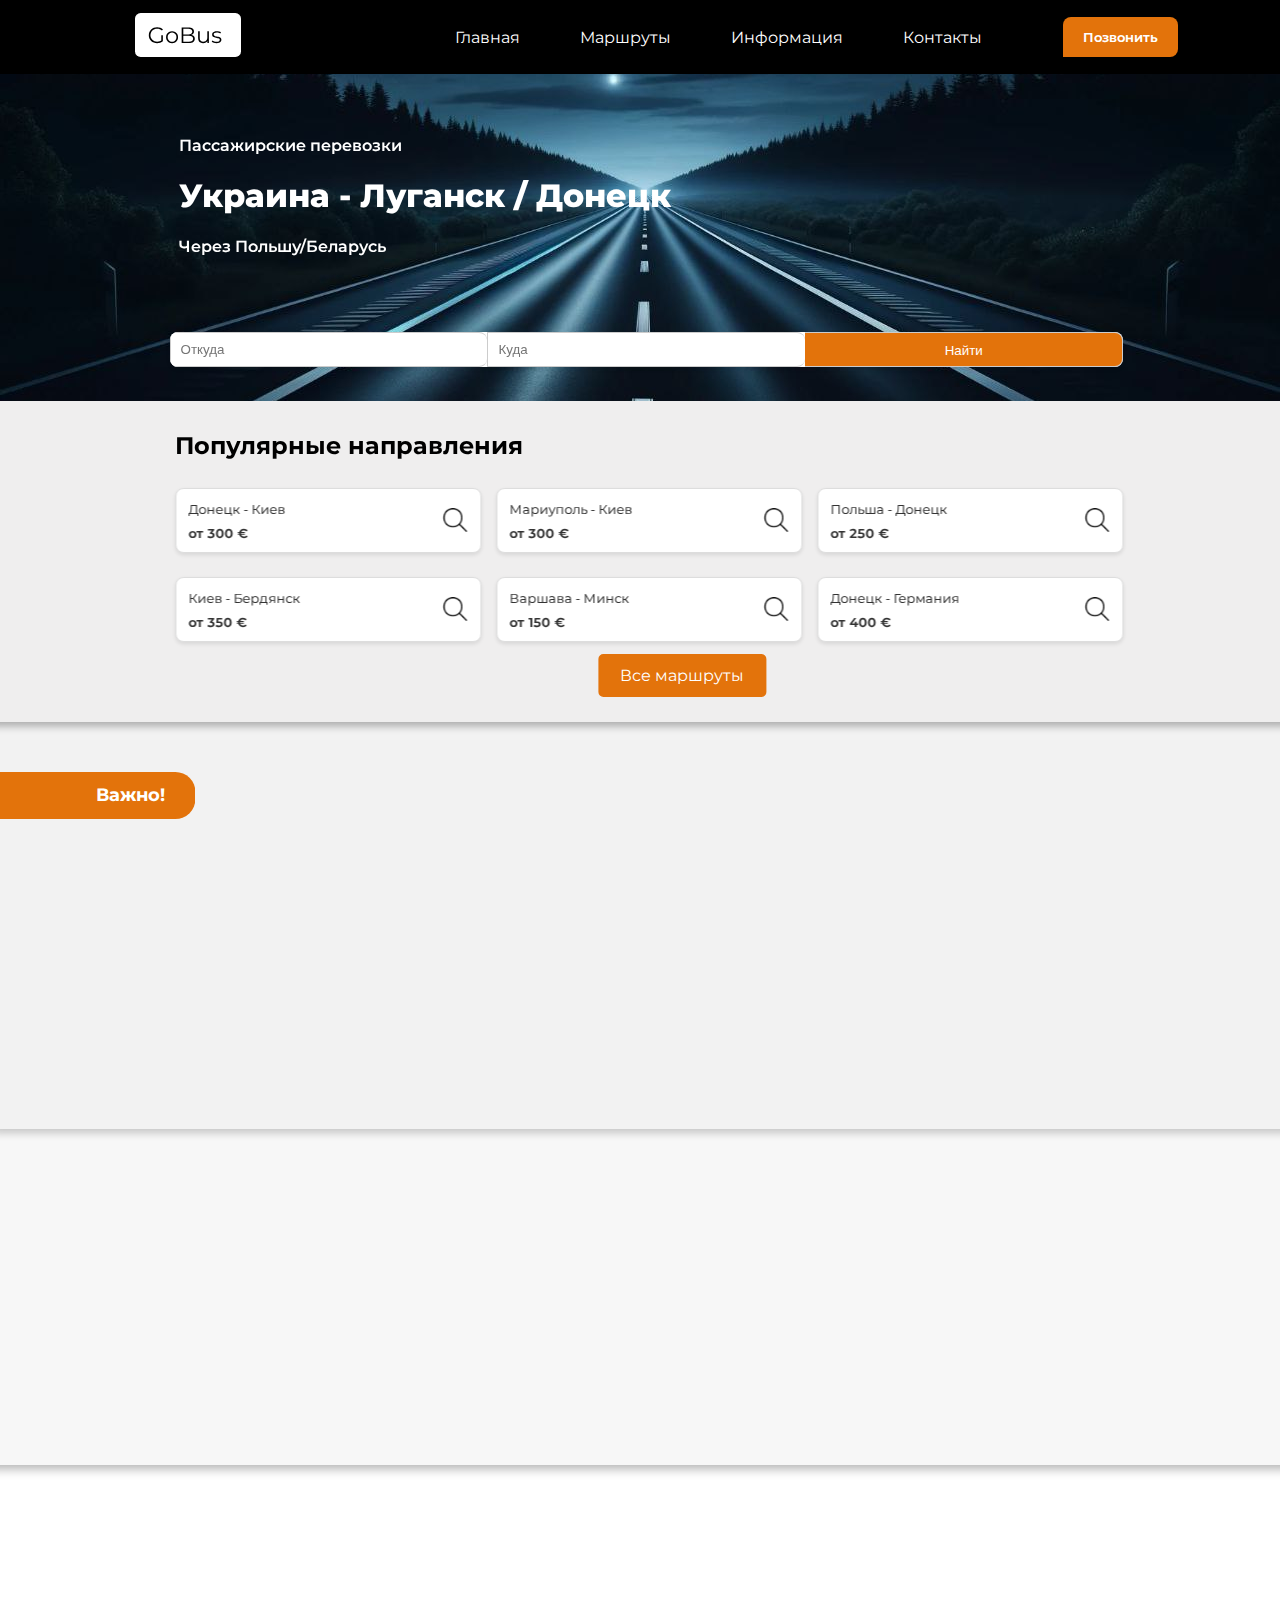
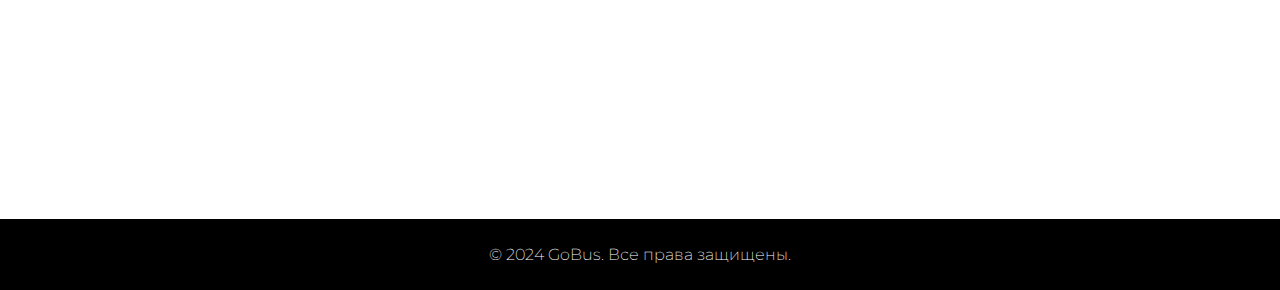
<file: index.html>
<!DOCTYPE html>
<html lang="ru">
  <head>
    <meta charset="UTF-8" />
    <title>GoBus</title>
    <link rel="icon" type="image/x-icon" href="img/icon-top.ico" />

    <meta
      name="viewport"
      content="width=device-width, initial-scale=1, minimum-scale=1, maximum-scale=1"
    />
    <style>
      @import url("https://fonts.googleapis.com/css2?family=Montserrat:wght@700&display=swap");
    </style>
    <style>
      @import url("https://fonts.googleapis.com/css2?family=Montserrat:ital,wght@0,600;1,600&display=swap");
    </style>
    <link
      rel="stylesheet"
      href="https://cdn.jsdelivr.net/npm/swiper@11/swiper-bundle.min.css"
    />
    <link rel="stylesheet" href="/GoBus/AOS/aos.css" />
    <link rel="stylesheet" href="/AOS/aos.css" />
    <link rel="stylesheet" type="text/css" href="styles/style.css" />
    <link rel="preconnect" href="https://fonts.googleapis.com" />
    <link rel="preconnect" href="https://fonts.gstatic.com" crossorigin />
    <style>
      @import url("https://fonts.googleapis.com/css2?family=Montserrat:wght@100..900&display=swap");
    </style>
  </head>

  <body>
    <!-- Шапка сайта -->
    <header>
      <nav>
        <!-- Логотип как ссылка на главную страницу -->
        <a href="index.html" class="logo">
          <!-- ОДНУ ИЗ НИХ УДАЛИТЬ!!! -->
          <!--   <img src="/Gobus/image/logo.svg" class="logoimg alt="GoBus" /> -->
          <img src="image/logo.svg" class="logoimg" alt="GoBus" />
        </a>
        <div class="menu-icon" onclick="toggleMenu()">
          <span class="bar"></span>
          <span class="bar"></span>
          <span class="bar"></span>
        </div>
        <div class="overlay" onclick="toggleMenu()"></div>
        <ul class="menu">
          <li>
            <a href="#home" class="link" onclick="closeMenu()">Главная</a>
          </li>
          <li>
            <a href="#routes" class="link" onclick="closeMenu()">Маршруты</a>
          </li>
          <li>
            <a href="#info" class="link" onclick="closeMenu()">Информация</a>
          </li>
          <li>
            <a href="#contacts" class="link" onclick="closeMenu()">Контакты</a>
          </li>
        </ul>

        <button class="navi" onclick="makeCall()">Позвонить</button>
        <script>
          function makeCall() {
            window.location.href = "tel:+380952404095";
          }
        </script>
      </nav>
    </header>

    <!-- Основной контент -->
    <main>
      <!-- Раздел поиска путешествий -->
      <section class="section-background" id="home">
        <p class="section-background-text-1" data-aos="fade-right">
          Пассажирские перевозки
        </p>
        <h1 class="section-background-text-2" data-aos="fade-right">
          Украина - Луганск / Донецк
        </h1>
        <p class="section-background-text-3" data-aos="fade-right">
          Через Польшу/Беларусь
        </p>
        <div class="search-bar-container" data-aos="zoom-in">
          <input
            class="search-bar-containerA"
            type="text"
            id="inputA"
            placeholder="Откуда"
          />

          <input
            class="search-bar-containerB"
            type="text"
            id="inputB"
            placeholder="Куда"
          />

          <button
            id="result"
            class="fucking-button"
            type="submit"
            onclick="updateSearchResults()"
          >
            Найти
          </button>
        </div>
        <div class="suggestionsA" id="suggestionsA"></div>
        <div class="suggestionsB" id="suggestionsB"></div>
      </section>

      <section class="searchResultsBlock" id="searchResultsBlock">
        <div id="searchResults"></div>
      </section>

      <!-- Популярные направления -->
      <section class="concha routes-block" id="routes">
        <h2 class="concha-text" data-aos="fade-right">
          Популярные направления
        </h2>
        <!-- Список направлений -->
        <div class="button-group">
          <div
            onclick="window.location.href='#result'"
            class="button-item butitem2"
            data-aos="flip-down"
            data-aos-duration="1000"
          >
            <button
              type="button"
              class="search-button"
              onclick="displayPredefinedRoute('Донецк', 'Киев')"
            >
              <!-- src="/GoBus/icon_сontact/search_icon.png"
            src="/icon_сontact/search_icon.png" -->
              <span class="route">Донецк - Киев</span>
              <span class="price"
                >от 300 €<img
                  class="search_icon"
                  src="./icon_сontact/search_icon.png"
                  alt="search_icon"
              /></span>
            </button>
          </div>
          <div
            onclick="window.location.href='#result'"
            class="button-item"
            data-aos="flip-down"
            data-aos-duration="1000"
          >
            <button
              type="button"
              class="search-button"
              onclick="displayPredefinedRoute('Мариуполь', 'Киев')"
            >
              <span class="route">Мариуполь - Киев</span>
              <span class="price"
                >от 300 €<img
                  class="search_icon"
                  src="./icon_сontact/search_icon.png"
                  alt="search_icon"
              /></span>
            </button>
          </div>
          <div
            onclick="window.location.href='#result'"
            class="button-item butitem3"
            data-aos="flip-down"
            data-aos-duration="1000"
          >
            <button
              type="button"
              class="search-button"
              onclick="displayPredefinedRoute('Польша', 'Донецк')"
            >
              <span class="route">Польша - Донецк</span>
              <span class="price"
                >от 250 €
                <img
                  class="search_icon"
                  src="./icon_сontact/search_icon.png"
                  alt="search_icon"
              /></span>

              <div></div>
            </button>
          </div>
        </div>
        <div class="button-group">
          <div
            onclick="window.location.href='#result'"
            class="button-item butitem2"
            data-aos="flip-up"
            data-aos-duration="1000"
          >
            <button
              type="button"
              class="search-button"
              onclick="displayPredefinedRoute('Киев', 'Бердянск')"
            >
              <span class="route">Киев - Бердянск</span>
              <span class="price"
                >от 350 €<img
                  class="search_icon"
                  src="./icon_сontact/search_icon.png"
                  alt="search_icon"
              /></span>
            </button>
          </div>
          <div
            onclick="window.location.href='#result'"
            class="button-item"
            data-aos="flip-up"
            data-aos-duration="1000"
          >
            <button
              type="button"
              class="search-button"
              onclick="displayPredefinedRoute('Варшава', 'Минск')"
            >
              <span class="route">Варшава - Минск</span>
              <span class="price"
                >от 150 €<img
                  class="search_icon"
                  src="./icon_сontact/search_icon.png"
                  alt="search_icon"
              /></span>
            </button>
          </div>
          <div
            onclick="window.location.href='#result'"
            class="button-item butitem3"
            data-aos="flip-up"
            data-aos-duration="1000"
          >
            <button
              type="button"
              class="search-button"
              onclick="displayPredefinedRoute('Донецк', 'Германия')"
            >
              <span class="route">Донецк - Германия</span>
              <span class="price"
                >от 400 €<img
                  class="search_icon"
                  src="./icon_сontact/search_icon.png"
                  alt="search_icon"
              /></span>
            </button>
          </div>
        </div>

        <div id="animatedBlock" class="hidden"></div>
        <button id="toggleButton">Все маршруты</button>
      </section>

      <!-- Важное уведомление -->
      <section id="info" class="important-block">
        <h2 class="important-label" data-aos="fade-right">Важно!</h2>
        <h2 class="important-label-2" data-aos="fade-right">
          Уважаемые пассажиры
        </h2>
        <p class="important-label-3" data-aos="fade-right">
          Информируем вас, что перевозки из Украины и Европы в Россию продолжают
          осуществляться по прежним тарифам. Однако для граждан Украины без
          паспорта РФ введена дополнительная плата в размере приблизительно 100
          евро за перелёт Минск-Шереметьево. Для минимизации ваших расходов на
          перелёт мы предлагаем следующую схему транспортировки багажа: основной
          багаж будет отправлен автомобильным транспортом из Минска, а в самолёт
          вы сможете взять необходимые и ценные вещи весом до 10 кг. По прибытии
          в аэропорт Шереметьево за вами прибудет автомобиль, который доставит
          вас вместе с вашим багажем до места назначения.
        </p>
      </section>

      <section class="autoBlock">
        <!-- Информация о транспорте -->
        <div class="container">
          <!-- Колонка для текста -->
          <div class="text-column">
            <h2 class="text-column2" data-aos="fade-right">Наш Транспорт</h2>
            <p class="text-column3" data-aos="fade-right">
              Компания предлагает услуги пассажирских перевозок на
              микроавтобусах марок Mercedes Sprinter, Renault Trafic и Opel
              Vivaro, которые оснащены необходимым оборудованием для комфортного
              перевоза, включая полноценные сидения, внутрисалонный багажник,
              системы контроля и кондиционирования климата: отопление,
              дефлекторы, форточки, и розетки для подзарядки мобильных
              устройств.
            </p>
          </div>

          <!-- Колонка со слайдером -->
          <div class="swiper mySwiper" data-aos="fade-left">
            <div class="swiper-wrapper">
              <div class="swiper-slide"><img src="img/2Q.png" /></div>
              <div class="swiper-slide"><img src="img/GoBus.png" /></div>
            </div>
            <div class="swiper-button-next"></div>
            <div class="swiper-button-prev"></div>
            <div class="swiper-pagination"></div>
          </div>
        </div>
      </section>

      <!-- Контактная информация -->
      <div class="contact-section" id="contacts" data-aos="zoom-in">
        <h2>Записаться на рейс:</h2>
        <div class="telefons">
          <a href="tel:+380952404095" class="tel-contact">+38 095 240 40 95</a>
          <a href="tel:+380952404095" class="tel-contact">+48 452 622 852</a>
          <a href="tel:+380952404095" class="tel-contact">+7 949 332 6499</a>
        </div>
        <div class="social-links">
          <a href="https://t.me/aidaperevoz" target="_blank" class="icon-tr">
            <!-- <img src="/icon_сontact/teleDark.jpg" alt="Telegrtam" /> -->
            <img src="icon_сontact/teleDark.jpg" alt="Telegrtam" />
          </a>

          <a
            href="viber://chat?number=%2B380952404095"
            target="_blank"
            class="icon-tr"
          >
            <!-- <img src="/icon_сontact/viberDark.png" alt="Viber" /> -->
            <img src="icon_сontact/viberDark.png" alt="Viber" />
          </a>
          <a href="https://wa.me/+380952404095" target="_blank" class="icon-tr">
            <!-- <img src="/icon_сontact/whatsDArk.webp" alt="WhatsApp" /> -->
            <img src="icon_сontact/whatsDArk.webp" alt="WhatsApp" />
          </a>
        </div>
      </div>
      <script src="https://cdn.jsdelivr.net/npm/swiper@11/swiper-bundle.min.js"></script>
      <script src="/GoBus/AOS/aos.js"></script>
      <script src="/AOS/aos.js"></script>
      <script>
        AOS.init();
      </script>
      <script src="./script/gg.js"></script>
      <script src="./script/input.js"></script>
      <script>
        function toggleMenu() {
          const menu = document.querySelector(".menu");
          const overlay = document.querySelector(".overlay");
          const menuIcon = document.querySelector(".menu-icon");
          menu.classList.toggle("active");
          overlay.classList.toggle("active");
          menuIcon.classList.toggle("active");
        }

        function closeMenu() {
          const menu = document.querySelector(".menu");
          const overlay = document.querySelector(".overlay");
          const menuIcon = document.querySelector(".menu-icon");
          menu.classList.remove("active");
          overlay.classList.remove("active");
          menuIcon.classList.remove("active");
        }
      </script>
    </main>

    <!-- Подвал сайта -->
    <footer>
      <p class="footer">&copy; 2024 GoBus. Все права защищены.</p>
    </footer>
  </body>
</html>
</file>
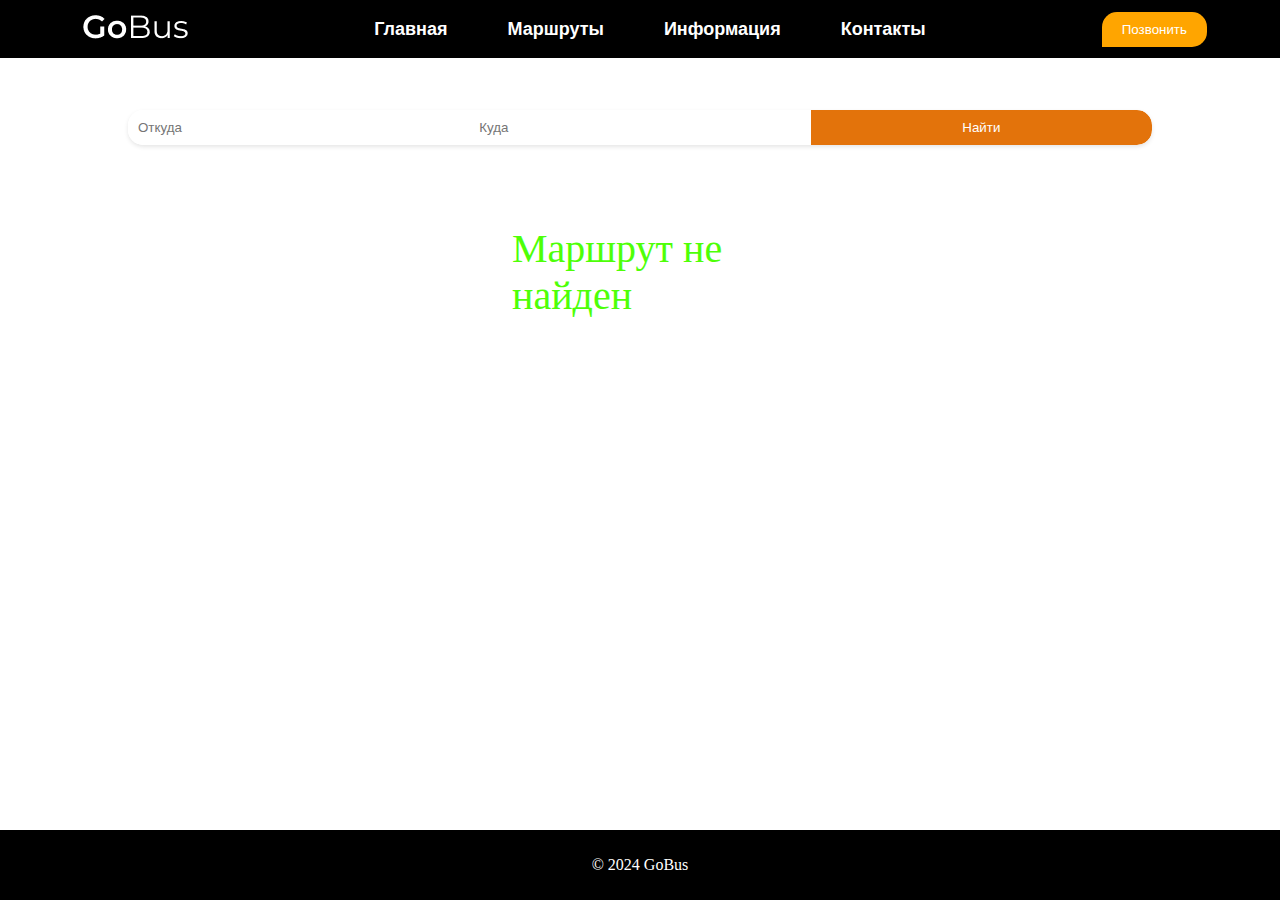
<file: search.html>
<!DOCTYPE html>
<html lang="ru">
  <head>
    <meta charset="UTF-8" />
    <title>Результаты Поиска - GoBus</title>
    <link rel="stylesheet" type="text/css" href="styles/styles.css" />
    <meta name="viewport" content="width=device-width, initial-scale=1.0" />
  </head>
  <body>
    <header>
      <nav>
        <!-- Логотип как ссылка на главную страницу -->
        <a href="index.html">
          <img src="img/GoBus.png" alt="GoBus" />
        </a>
        <ul>
          <li><a href="index.html#home" class="link">Главная</a></li>
          <li><a href="index.html#routes" class="link">Маршруты</a></li>
          <li><a href="index.html#info" class="link">Информация</a></li>
          <li><a href="index.html#contacts" class="link">Контакты</a></li>
        </ul>
        <!--  <a class="navi" href="#home">Главная</a>
            <a class="navi" href="#routes">Маршруты</a>
            <a class="navi" href="#info">Информация</a>
            <a class="navi" href="#contacts">Контакты</a> -->
        <button class="navi">Позвонить</button>
      </nav>
    </header>

    <main>
      <h1>Результаты Поиска</h1>

      <!-- Поисковая форма на второй странице -->
      <div class="search-bar-container">
        <input class="inA" type="text" id="inputA" placeholder="Откуда" />
        <input class="inB" type="text" id="inputB" placeholder="Куда" />
        <button type="submit" onclick="updateSearchResults()">Найти</button>
      </div>

      <div id="searchResults"></div>
    </main>

    <footer>
      <p>&copy; 2024 GoBus</p>
    </footer>

    <script>
      // Предустановленные маршруты
      const routes = [
        {
          passport: "passport",
          from: "Донецк",
          to: "Киев",
          fromDetail: "Ав Южный, Мотель, Макеевка",
          toDetail: "Центральный ж/д вокзал Киева",
          price: "300 €",
          information:
            "Дополнительная информация о маршруте, условиях поездки, времени отправления и прибытия и т.д.",
          passportNot: "passportNot",
          fromNot: "Донецк",
          toNot: "Киев",
          fromDetailNot: "Ав Южный, Мотель, Макеевка",
          toDetailNot: "Центральный ж/д вокзал Киева",
          priceNot: "300 €",
          informationNot:
            "Дополнительная информация о маршруте, условиях поездки, времени отправления и прибытия и т.д.",
        },
        {
          from: "Донецк",
          to: "Львов",
          fromDetail: "Ав Центральный",
          toDetail: "Центральный автовокзал Львова",
          price: "350 €",
        },
        {
          from: "Харьков",
          to: "Киев",
          fromDetail: "Ав Южный",
          toDetail: "Центральный ж/д вокзал Киева",
          price: "250 €",
        },
        {
          from: "Харьков",
          to: "Львов",
          fromDetail: "Ав Центральный",
          toDetail: "Центральный автовокзал Львова",
          price: "400 €",
        },
      ];

      // Функция для получения параметров поиска из URL
      function getSearchParams() {
        const params = new URLSearchParams(window.location.search);
        return {
          a: params.get("a") ? decodeURIComponent(params.get("a")) : "",
          b: params.get("b") ? decodeURIComponent(params.get("b")) : "",
        };
      }

      // Функция для отображения результатов поиска
      function displaySearchResults(searchParams) {
        const resultsContainer = document.getElementById("searchResults");
        resultsContainer.innerHTML = ""; // Очищаем контейнер перед обновлением
        const matchingRoutes = routes.filter(
          (route) =>
            route.from.toLowerCase() === searchParams.a.toLowerCase() &&
            route.to.toLowerCase() === searchParams.b.toLowerCase()
        );

        if (matchingRoutes.length > 0) {
          matchingRoutes.forEach((route) => {
            const offerElement = document.createElement("div");
            offerElement.className = "";

            const routeDetails = `
                    
    <div class="offer">
        <div class="passport"> ${route.passport} </div>
        <div class="offer-header">Маршрут: ${route.from} - ${route.to}</div>
        <div class="route">
            <div class="route-details">
                <div class="city from-city">
                    <p>${route.from}</p>
                    <p>${route.fromDetail}</p>
                </div>
                <div class="city to-city">
                    <p>${route.to}</p>
                    <p>${route.toDetail}</p>
                </div>
            </div>
            <div class="price-details">
                <p>${route.price}</p>
                <button class="details-btn">Подробности</button>
            </div>
        </div>
        <div class="details">
            <p>${route.information}</p>
        </div>
        </div>
        

        
        <div class="offerr">
            <div class="passport"> ${route.passportNot} </div>
        <div class="offer-header">Маршрут: ${route.fromNot} - ${route.toNot}</div>
        <div class="route">
            <div class="route-details">
                <div class="city from-city">
                    <p>${route.fromNot}</p>
                    <p>${route.fromDetailNot}</p>
                </div>
                <div class="city to-city">
                    <p>${route.toNot}</p>
                    <p>${route.toDetailNot}</p>
                </div>
            </div>
            <div class="price-details">
                <p>${route.priceNot}</p>
                <button class="details-btn">Подробности</button>
            </div>
        </div>
        <div class="details">
            <p>${route.informationNot}</p>
        </div>
        </div>
     
                    `;
            resultsContainer.classList.remove("no-route-found");

            offerElement.innerHTML = routeDetails;
            resultsContainer.appendChild(offerElement);
          });

          // Назначаем обработчики событий для всех кнопок "Подробности"
          document.querySelectorAll(".details-btn").forEach((button) => {
            button.addEventListener("click", function () {
              const details =
                this.parentElement.parentElement.nextElementSibling;
              if (
                details.style.display === "none" ||
                details.style.display === ""
              ) {
                details.style.display = "block";
                this.textContent = "Скрыть";
              } else {
                details.style.display = "none";
                this.textContent = "Подробности";
              }
            });
          });
        } else {
          resultsContainer.textContent = "Маршрут не найден";
          resultsContainer.classList.add("no-route-found");
        }
      }

      // Функция для обновления результатов поиска на текущей странице
      function updateSearchResults() {
        const inputA = document.getElementById("inputA").value.trim();
        const inputB = document.getElementById("inputB").value.trim();
        const searchParams = { a: inputA, b: inputB };
        displaySearchResults(searchParams);
      }

      // Вызов функции отображения результатов при загрузке страницы
      window.onload = function () {
        const searchParams = getSearchParams();
        // Устанавливаем значения в поля поиска
        document.getElementById("inputA").value = searchParams.a;
        document.getElementById("inputB").value = searchParams.b;
        displaySearchResults(searchParams);
      };
    </script>
  </body>
</html>
</file>
<file: styles/style.css>
/* Основные стили страницы */
body {
  margin: 0; /* Убираем отступы */
  padding: 0; /* Убираем внутренние отступы */
  overflow-x: hidden; /* Предотвращает горизонтальную прокрутку */
  /*  max-width: 2000px; */
}
html {
  scroll-behavior: smooth; /* Плавная прокрутка */
}
.mySwiper > .swiper-pagination span {
  background-color: rgb(255, 81, 0);
}
/* Шапка сайта */
header {
  margin: 0%;
  position: fixed; /* Фиксированное положение */
  top: 0; /* Прижатие к верху */
  width: 100%; /* На всю ширину */
  background-color: #000000; /* Черный фон */
  color: white; /* Белый текст */
  padding: 8px 0; /* Внутренние отступы сверху и снизу */
  z-index: 10; /* Поверх всех элементов */
}

.menu-icon {
  display: none;
  font-size: 30px;
  cursor: pointer;
}

@media (min-width: 769px) {
  ul {
    display: flex; /* Горизонтальное выравнивание */
    justify-content: space-around; /* Распределение элементов */
    align-items: center; /* Выравнивание по центру */
    position: static; /* Статичное позиционирование */
    top: auto; /* Без смещения сверху */
    left: auto; /* Без смещения слева */
    transform: none; /* Без трансформации */
    padding: 0; /* Без внутренних отступов */
    margin: 0; /* Без внешних отступов */
    list-style: none; /* Убираем маркеры списка */
    font-family: "Montserrat", italic; /* Шрифт Montserrat, курсив */
    font-weight: 250; /* Толщина шрифта */
  }

  ul li a {
    display: block; /* Блочный элемент */
    position: relative; /* Относительное позиционирование */
    align-items: center; /* Выравнивание по центру */
    text-transform: none; /* Без изменения регистра */
    margin: -10px 0; /* Отступы сверху и снизу */
    padding: 5px 30px; /* Внутренние отступы */
    text-decoration: none; /* Без подчеркивания */
    color: white; /* Белый текст */
    font-family: "Montserrat", Medium; /* Шрифт Sans-serif */
    font-size: 16px; /* Размер текста */
    font-weight: 400; /* Толщина шрифта */
    transition: 0.1s; /* Переход 0.1с */
    z-index: 1; /* Поверх всех элементов */
  }

  ul li a:before,
  ul li a:after {
    content: ""; /* Пустое содержание */
    position: absolute; /* Абсолютное позиционирование */
    left: 0; /* Прижатие к левому краю */
    width: 100%; /* На всю ширину */
    height: 100%; /* На всю высоту */
    opacity: 0; /* Прозрачность */
    transition: 0.3s; /* Переход 0.3с */
    z-index: -1; /* Под всеми элементами */
  }

  ul li a:before {
    top: 0; /* Прижатие к верху */
    border-top: 2px solid #e3730b; /* Верхняя граница */
    border-bottom: 2px solid #e3730b; /* Нижняя граница */
    transform: scaleY(2); /* Масштабирование по вертикали */
  }

  ul li a:after {
    top: 2px; /* Смещение сверху */
    background-color: #e3730b; /* Фон */
    transform: scaleY(0); /* Масштабирование по вертикали */
  }

  ul li a:hover {
    color: #ffffff; /* Цвет текста при наведении */
  }

  ul li a:hover:before,
  ul li a:hover:after {
    transform: scaleY(1); /* Масштабирование по вертикали */
    opacity: 1; /* Прозрачность */
  }
}

nav {
  display: flex; /* Горизонтальное выравнивание */
  justify-content: space-around; /* Распределение элементов */
  align-items: center; /* Выравнивание по центру */
}

nav a,
nav button {
  color: white; /* Белый текст */
  text-decoration: none; /* Без подчеркивания */
  padding: 5px 10px; /* Внутренние отступы */
}

nav button {
  background-color: #e3730b; /* Оранжевый фон */
  border: none; /* Без границы */
  padding: 0.95% 20px; /* Внутренние отступы */
  cursor: pointer; /* Курсор-указатель */
  border-radius: 8px 8px 8px 0; /* Скругленные углы */
}

.navi {
  font-family: "Montserrat";
  font-style: normal;
  font-weight: 650;
  max-width: 70%;
  position: relative;
  right: 4%;

  transition: transform 0.3s ease-in-out;
}

.navi:hover {
  transform: scale(1.05);
}

.searchResultsBlock {
  display: none;
}

.no-route-found {
  font-weight: bold;
}
/* Важное уведомление */
.important-block {
  background-color: #f2f2f2; /* Серый фон */
  box-shadow: 0 4px 8px rgba(0, 0, 0, 0.2); /* Тень */
  width: 109%; /* На 109% ширины */
  margin-left: calc(-50vw + 50%); /* Центрирование */
  padding: 35px; /* Внутренние отступы */
  box-sizing: border-box; /* Включение паддинга */
  position: relative; /* Относительное позиционирование */
  left: 54%; /* Смещение слева */
  right: 50%; /* Смещение справа */
  transform: translateX(-50%); /* Трансформация по горизонтали */
  line-height: 1.5; /* Высота строки */
  color: #000000; /* Темно-серый текст */
  font-family: "Montserrat", Medium; /* Шрифт Montserrat*/
  font-weight: 450; /* Толщина шрифта */
  z-index: 7; /* Поверх всех элементов */
}

.important-label {
  position: relative; /* Относительное позиционирование */
  background: linear-gradient(to right, #e3730b, #e3730b); /* Градиент фона */
  color: white; /* Белый текст */
  font-family: "Montserrat", italic; /* Шрифт Montserrat, курсив */
  padding: 10px 20px; /* Внутренние отступы */
  padding-right: 30px; /* Дополнительный отступ справа */
  font-size: 18px; /* Размер шрифта */
  font-weight: bold; /* Жирный текст */
  display: inline-block; /* Строчный элемент */
  border-top-right-radius: 20px; /* Скругление углов */
  border-bottom-right-radius: 20px; /* Скругление углов */
  position: relative;
  left: 3.6%; /* Смещение слева */
  align-items: center; /* Выравнивание по центру */
}

.important-label::before {
  content: ""; /* Пустое содержание */
  position: absolute; /* Абсолютное позиционирование */
  left: -260px; /* Смещение слева */
  top: 0; /* Прижатие к верху */
  width: 200px; /* Ширина элемента */
  height: 100%; /* Высота элемента */
  background: #e3730b; /* Фон */
  padding-left: 40px; /* Внутренний отступ слева */
  padding-right: 40px; /* Внутренний отступ справа */
}

.important-label-2 {
  position: relative; /* Относительное позиционирование */
  left: 11%; /* Смещение слева */
  align-items: center; /* Выравнивание по центру */
}

.important-label-3 {
  position: relative; /* Относительное позиционирование */
  left: 11%; /* Смещение слева */
  font-family: "Montserrat", Medium; /* Шрифт Montserrat*/
  font-weight: 350; /* Толщина шрифта */
  max-width: 73%; /* Максимальная ширина */
  align-items: center; /* Выравнивание по центру */
}

/* Информация о транспорте */
.autoBlock {
  background-color: #f7f7f7; /* Серый фон */
  box-shadow: 0 4px 10px rgba(0, 0, 0, 0.3); /* Тень */
  margin-left: calc(-50vw + 50%); /* Центрирование */
  padding: 35px; /* Внутренние отступы */
  box-sizing: border-box; /* Включение паддинга */
  position: relative; /* Относительное позиционирование */
  left: 52%; /* Смещение слева */
  right: 50%; /* Смещение справа */
  transform: translateX(-50%); /* Трансформация по горизонтали */
  line-height: 1.5; /* Высота строки */
  font-family: "Montserrat", italic; /* Шрифт Montserrat, курсив */
  font-weight: 350; /* Толщина шрифта */
  width: 109%; /* На 109% ширины */
  z-index: 0; /* Под всеми элементами */
}

.container {
  border-radius: 10px; /* Скругленные углы */
  overflow: hidden; /* Скрытие переполнения */
  display: flex; /* Горизонтальное выравнивание */
  justify-content: space-between; /* Распределение элементов */
  align-items: flex-start; /* Выравнивание по верхнему краю */
}

.text-column {
  flex: 1; /* Заполнение доступного пространства */
  padding-right: 20px; /* Отступ справа */
  font-family: "Montserrat", italic; /* Шрифт Montserrat, курсив */
  font-weight: 350; /* Толщина шрифта */
}

.text-column2 {
  position: relative; /* Относительное позиционирование */
  left: 18.5%; /* Смещение слева */
  max-width: 92%; /* Максимальная ширина */
  align-items: center; /* Выравнивание по центру */
}

.text-column3 {
  position: relative; /* Относительное позиционирование */
  left: 18.8%; /* Смещение слева */
  max-width: 60%; /* Максимальная ширина */
  align-items: center; /* Выравнивание по центру */
}

.slider-column {
  top: 23px; /* Смещение сверху */
  left: 60px; /* Смещение слева */
  flex-basis: 50%; /* Начальная ширина */
  flex-shrink: 0; /* Предотвращение сжатия */
}

.slider-container {
  position: relative; /* Относительное позиционирование */
  width: 45%; /* Ширина контейнера */
  margin: auto; /* Центрирование */
  overflow: hidden; /* Скрытие переполнения */
  top: 10px; /* Смещение сверху */
}

.slide {
  display: none; /* Скрытие слайдов */
  width: 100%; /* На всю ширину */
  border-radius: 10px; /* Скругленные углы */
}

.slide img {
  width: 100%; /* На всю ширину */
  border-radius: 10px; /* Скругленные углы */
  display: block; /* Блочный элемент */
}
.swiper-button-next,
.swiper-button-prev,
.mySwiper {
  color: #e3730b;
}
.prev,
.next {
  cursor: pointer; /* Курсор-указатель */
  position: absolute; /* Абсолютное позиционирование */
  top: 50%; /* Смещение сверху */
  width: auto; /* Автоматическая ширина */
  padding: 16px; /* Внутренние отступы */
  margin-top: -22px; /* Смещение сверху */
  color: white; /* Белый текст */
  font-weight: bold; /* Жирный текст */
  font-size: 18px; /* Размер текста */
  transition: 0.6s ease; /* Плавный переход */
  border-radius: 0 3px 3px 0; /* Скругленные углы */
  user-select: none; /* Запрет выделения текста */
}

.next {
  right: 0; /* Смещение справа */
  border-radius: 3px 0 0 3px; /* Скругленные углы */
}

.prev {
  left: 0; /* Смещение слева */
}

.prev:hover,
.next:hover {
  background-color: rgba(0, 0, 0, 0.8); /* Фон при наведении */
}

.slide:first-child {
  display: block; /* Отображение первого слайда */
}

.swiper {
  position: relative;
  border-radius: 8px;
  top: 0%;
  right: 14.5%;
  width: 30%; /* Ширина слайдера */
  height: 30%; /* Высота слайдера */
  margin-left: auto; /* Смещение слева */
  margin-right: auto; /* Смещение справа */
}

.swiper-slide {
  text-align: center; /* Выравнивание по центру */
  font-size: 18px; /* Размер текста */
  background: #fff; /* Белый фон */
  display: flex; /* Горизонтальное выравнивание */
  justify-content: center; /* Центрирование элементов */
  align-items: center; /* Выравнивание по центру */
}

.swiper-slide img {
  display: block; /* Блочный элемент */
  width: 100%; /* На всю ширину */
  height: 100%; /* На всю высоту */
  object-fit: cover; /* Обрезка изображения */
}

/* Поисковая строка */
.section-background {
  /*ОДНО ИЗ НИХ УДАЛИТЬ!!!*/
  background: url("../image/photo_2024-04-14_23-33-25.jpg") no-repeat center
    center; /* Фон */
  /* background: url("/image/photo_2024-04-14_23-33-25.jpg") no-repeat center
    center; */ /* Фон */
  background-size: cover; /* Масштабирование фона */
  width: 100vw; /* На всю ширину экрана */
  min-height: 385px; /* Минимальная высота */
  position: relative; /* Относительное позиционирование */
  left: 50%; /* Смещение слева */
  right: 50%; /* Смещение справа */
  transform: translateX(-50%); /* Трансформация по горизонтали */
  z-index: 9;
}

.section-background-text-1,
.section-background-text-3,
.section-background-text-2 {
  position: relative; /* Относительное позиционирование */
  top: 120px; /* Смещение сверху */
  color: #ffffff; /* Цвет текста */
  left: 14%; /* Смещение слева */
  right: 50%; /* Смещение справа */
  font-family: "Montserrat", italic; /* Шрифт Montserrat, курсив */
  font-weight: 800; /* Толщина шрифта */
  font-display: swap;
  font-style: normal;
}

.section-background-text-1 {
  font-family: "Montserrat";
  font-style: normal;
  font-weight: 600;
  font-display: swap;

  /* top: 105px; */
}

.section-background-text-3 {
  font-family: "Montserrat";
  font-style: normal;
  font-weight: 600;
  font-display: swap;
  /* top: 135px; */
}

.search-bar-container {
  max-width: 80%; /* Максимальная ширина */
  margin: 0 auto; /* Центрирование */
  background-color: #fff; /* Белый фон */
  box-shadow: 0 2px 4px rgba(0, 0, 0, 0.1); /* Тень */
  border-radius: 5px; /* Скругленные углы */
  overflow: hidden; /* Скрытие переполнения */
  display: flex; /* Горизонтальное выравнивание */
  align-items: center; /* Выравнивание по центру */
  position: relative; /* Относительное позиционирование */
  top: 20px; /* Смещение сверху */
  left: 20px; /* Смещение слева */
  right: 50px; /* Смещение справа */
}
.search-bar-containerA {
  width: 800%;
  height: auto;
}
.search-bar-containerB {
  max-width: 1000px;
}

.logoimg {
  max-width: 70%; /* Логотип не будет превышать 10% ширины контейнера */
  height: auto; /* Высота будет изменяться пропорционально ширине */
  position: relative;
  left: 49%;

  transition: transform 0.3s ease-in-out;
}

.logoimg:hover {
  transform: scale(1.05);
}
.icon-tr {
  transition: transform 0.3s ease-in-out;
}

.icon-tr:hover {
  transform: scale(1.05);
}
input[type="text"],
button[type="submit"] {
  width: 100%; /* На всю ширину */
  padding: 15px; /* Внутренние отступы */
  margin: 0; /* Без отступов */
  border: 1px solid #ffffff; /* Белая граница */
  box-sizing: border-box; /* Включение паддинга */
}

button[type="submit"] {
  background-color: #e3730b; /* Оранжевый фон */
  color: #ffffff; /* Белый текст */
  border: none; /* Без границы */
  cursor: pointer; /* Курсор-указатель */
}
.line {
  position: relative;
  top: 14px;
  right: 16%;
}
.imgline {
  width: auto;
  height: 3.3px;
}
.line2 {
  position: relative;
  top: 14px;
  right: 16%;
}
.imgline2 {
  width: auto;
  height: 3.3px;
}
.details {
  display: none; /* Скрытие элемента */
  text-align: left; /* Выравнивание текста слева */
  border-top: 1px solid #ddd; /* Верхняя граница */
  padding-top: 20px; /* Внутренний отступ сверху */
  position: relative;
  top: 20px;
}
.Bus {
  display: flex;
  justify-content: flex-start;
  position: relative;
  background-color: #ffffff; /* Белый фон */

  border: 2px solid rgba(0, 0, 0, 0.3); /* Серая обводка */
  padding: 1px 14px; /* Внутренние отступы */
  border-radius: 40px; /* Скругленные углы */
  margin-top: 20px; /* Внешний отступ сверху */
}
.aBus {
  position: relative;
  right: 5px;
  top: 1px;
}

.imgBos {
  position: relative;
  top: 4px;
  right: 5%;
  width: auto;
  height: 15px;
}
.img2Bos {
  position: relative;
  top: 31px;
  right: 8%;
  width: auto;
  height: 15px;
}
.img3Bos {
  position: relative;
  top: 31px;
  right: 16%;
  width: auto;
  height: 15px;
}
.details-btn {
  background-color: #e3730b; /* Оранжевый фон */
  color: white; /* Белый текст */
  border: none; /* Без границы */
  padding: 10px 20px; /* Внутренние отступы */
  cursor: pointer; /* Курсор-указатель */
  border-radius: 5px; /* Скругленные углы */
  margin-top: 20px; /* Внешний отступ сверху */
  position: relative;
  top: 15px;
  transition: transform 0.5s ease-in-out, background-color 0.5s ease-in-out,
    color 0.5s ease-in-out;
}

.details-btn:hover {
  transform: scale(1.05);
  background-color: #d6620a; /* Новый цвет фона при наведении */
  color: #f0f0f0; /* Новый цвет текста при наведении */
}

.details-btn2 {
  background-color: #e3730b; /* Оранжевый фон */
  border-radius: 5px; /* Скругленные углы */
  color: white; /* Белый текст */
  border: none; /* Без границы */
  padding: 10px 20px; /* Внутренние отступы */
  cursor: pointer; /* Курсор-указатель */

  text-decoration: none; /* Убираем подчеркивание */
  display: inline-block; /* Ставим inline-block для padding */

  position: relative;
  top: -15px;
  left: 84%;
  transition: transform 0.3s ease-in-out;
}

.details-btn2:hover {
  transform: scale(1.05);
}
#toggleButton {
  padding: 10px 20px;
  font-size: 16px;
  cursor: pointer;
  position: relative;
  left: 45%;
  /*  transform: translate(-50%, 30%); */
  background-color: #e3730b; /* Оранжевый фон */
  border-radius: 5px; /* Скругленные углы */
  border: 2px solid #e3730b;
  color: white;
  font-family: "Montserrat", Medium;
  transition: transform 0.3s ease-in-out;
}

#toggleButton:hover {
  transform: scale(1.05);
}
.divider {
  height: 2px; /* Толщина линии */
  background-color: rgba(0, 0, 0, 0.1); /* Цвет линии с прозрачностью */
  margin: 20px 0; /* Отступы сверху и снизу */
  width: 80%;
  position: relative;
  left: 50%;
  transform: translate(-50%, 0%);
  border-radius: 5px;
}
/* 
#animatedBlock {
  width: 100%;
  padding: 20px;
  background-color: lightblue;
  text-align: center;
  margin-top: 20px;
  transition: max-height 0.5s ease-out, opacity 0.5s ease-out;
  max-height: 0;
  overflow: hidden;
  opacity: 0;
}

#animatedBlock.visible {
  max-height: 100%;
  opacity: 1;
} */

/* Популярные направления */
.routes-block {
  background-color: #efeeee; /* Серый фон */
  box-shadow: 0 4px 8px rgba(0, 0, 0, 0.3); /* Тень */
  margin-left: calc(-50vw + 50%); /* Центрирование */
  padding: 25px; /* Внутренние отступы */
  box-sizing: border-box; /* Включение паддинга */
  position: relative; /* Относительное позиционирование */
  left: 52%; /* Смещение слева */
  right: 50%; /* Смещение справа */
  transform: translateX(-50%); /* Трансформация по горизонтали */
  line-height: 0; /* Высота строки */
  font-family: "Montserrat", Medium; /* Шрифт Montserrat*/
  font-weight: 80; /* Толщина шрифта */
  width: 109%; /* На 109% ширины */
  z-index: 8; /* Поверх всех элементов */
}

.concha-text {
  color: #000000;
  position: relative; /* Относительное позиционирование */
  top: 0; /* Прижатие к верху */
  /* left: ; */ /* Смещение слева */
  right: -13.5%; /* Смещение справа */
  font-family: "Montserrat";
  font-style: normal;
  font-weight: 700;
  font-display: swap;
  margin-bottom: 30px;
}

.button-group {
  display: flex; /* Горизонтальное выравнивание */
  justify-content: flex-start; /* Выравнивание справа */
  font-family: "Montserrat", italic; /* Шрифт Montserrat, курсив */
  position: relative;
  right: 1.2%;
}

.button-item {
  flex-basis: calc(33.333% - 10px); /* Начальная ширина */
  margin: 12px 2px; /* Внешние отступы */
}
.butitem2 {
  position: relative;
  left: 9%;
}
.butitem3 {
  position: relative;
  right: 9%;
}
.search-button {
  display: flex; /* Горизонтальное выравнивание */
  justify-content: space-between; /* Распределение элементов */
  align-items: flex-start; /* Выравнивание по верхнему краю */
  flex-direction: column; /* Вертикальное расположение */
  /* justify-content: center; */ /* Центрирование */
  padding: 12px; /* Внутренние отступы */
  border: 1px solid #ddd; /* Серая граница */
  background-color: #fff; /* Белый фон */
  border-radius: 8px; /* Скругленные углы */
  box-shadow: 0 2px 4px rgba(0, 0, 0, 0.1); /* Тень */
  cursor: pointer; /* Курсор-указатель */
  transition: box-shadow 0.3s ease; /* Плавный переход */
  height: 65px; /* Высота кнопки */
  position: relative; /* Относительное позиционирование */
  left: 17%; /* Смещение слева */
  right: 20%; /* Смещение справа */
  align-items: flex-start; /* Выравнивание по центру */
  width: 70%; /* Ширина кнопки */
  transition: transform 0.3s ease-in-out;
}

.search-button:hover {
  transform: scale(1.05);
}
.search-button:hover {
  box-shadow: 0 4px 8px rgba(0, 0, 0, 0.2); /* Тень при наведении */
}

.search_icon {
  position: absolute;
  width: auto;
  height: 40px;
  top: 18%;
  left: 85%; /* Поднимет картинку на 10 пикселей вверх */
  z-index: 9;
}

.route,
.price {
  color: #333; /* Цвет текста */
  margin-bottom: 8px; /* Внешний отступ снизу */
  /*  display: flex;
  flex-direction: row; */
}
.route {
  font-family: "Montserrat";
  font-style: normal;
  font-weight: 450;
  font-display: swap;
}
.price {
  font-family: "Montserrat";
  font-style: normal;
  font-weight: 650;
  font-display: swap;
}

/* Поисковые результаты */
.searchResultsBlock {
  background-color: #e2e2e2; /* Серый фон */
  box-shadow: 0 4px 10px rgba(0, 0, 0, 0.3); /* Тень */
  margin-left: calc(-50vw + 50%); /* Центрирование */
  padding: 35px; /* Внутренние отступы */
  box-sizing: border-box; /* Включение паддинга */
  position: relative; /* Относительное позиционирование */
  left: 52%; /* Смещение слева */
  right: 50%; /* Смещение справа */
  transform: translateX(-50%); /* Трансформация по горизонтали */
  line-height: 1.5; /* Высота строки */
  font-family: "Montserrat", italic; /* Шрифт Montserrat, курсив */
  font-weight: 500; /* Толщина шрифта */
  width: 109%; /* На 109% ширины */
  z-index: 9; /* Поверх всех элементов */
}

.no-route-found {
  color: #e3730b; /* Цвет текста */
  display: flex; /* Горизонтальное выравнивание */
  justify-content: center; /* Центрирование */
  font-family: "Montserrat", Medium; /* Шрифт Montserrat*/
  font-weight: 500;
  font-size: 24px; /* Размер текста */
}
.imgpassport {
  width: auto;
  height: 25px;
  position: relative;
  top: 4px;
}
.passport {
  position: relative;
  left: 20%;
}
.offer,
.offerr {
  background-color: #fff; /* Белый фон */
  border: 1px solid #ccc; /* Серая граница */
  border-radius: 10px; /* Скругленные углы */
  box-shadow: 0 2px 4px rgba(0, 0, 0, 0.1); /* Тень */
  display: flex; /* Горизонтальное выравнивание */
  flex-direction: column; /* Вертикальное расположение */
  padding: 20px; /* Внутренние отступы */
  margin: 20px auto; /* Внешние отступы */
  max-width: 960px; /* Максимальная ширина */
  width: 80%; /* Ширина */
}

.offer-header,
.offerr-header {
  display: flex; /* Горизонтальное выравнивание */
  align-items: center; /* Выравнивание по центру */
  justify-content: space-between; /* Распределение элементов */
  margin-bottom: 20px; /* Внешний отступ снизу */
}

.offer-icon,
.dropdown-icon,
.offerr-icon {
  margin-right: 10px; /* Внешний отступ справа */
}
.route-details {
  display: flex;
  flex-direction: row;
}
.to-city {
  position: relative;
  left: -14%;
}
.route-details .city,
.offerr .route-details .city {
  display: flex; /* Горизонтальное выравнивание */
  flex-direction: column; /* Вертикальное расположение */
}

.city > p:first-child {
  font-weight: bold; /* Жирный текст */
}

.city > p:last-child {
  color: #666; /* Серый текст */
  font-size: 0.9em; /* Размер текста */
}
.price-price {
  position: relative;
  left: 6%;
}
.from-to-det {
  position: relative;
  top: -20px;
}
.Traveltime {
  position: relative;
  left: -10%;
}
.offerr .offerrpassport {
  position: relative;
  top: 500px;
}
.offer .price-details,
.offerr .price-details {
  display: flex; /* Горизонтальное выравнивание */
  align-items: center; /* Выравнивание по центру */
  justify-content: space-between; /* Распределение элементов */
}

.price-details p {
  font-size: 14px; /* Размер текста */
  color: #585858; /* Оранжевый текст */
  font-weight: bold; /* Жирный текст */
  margin: 0; /* Без внешних отступов */
  position: relative;
  top: 30px;
}
.offer button,
.offerr button {
  background-color: #e3730b; /* Оранжевый фон */
  color: white; /* Белый текст */
  border: none; /* Без границы */
  border-radius: 20px; /* Скругленные углы */
  padding: 10px 20px; /* Внутренние отступы */
  cursor: pointer; /* Курсор-указатель */
  text-transform: uppercase; /* Прописные буквы */
  font-weight: bold; /* Жирный текст */
  box-shadow: 0 2px 4px rgba(0, 0, 0, 0.2); /* Тень */
  transition: background-color 0.3s; /* Плавный переход */
}

.offer button:hover,
.offerr button:hover {
  background-color: #e3730b; /* Оранжевый фон при наведении */
}

/* Контактная информация */
.contact-section {
  text-align: center; /* Выравнивание по центру */
  justify-content: center; /* Центрирование по горизонтали */
  align-items: center; /* Центрирование по вертикали */
  height: 45vh; /* Высота страницы */
  margin-top: -4%; /* Поднятие блока на 20 пикселей выше */
}

.contact-section h2 {
  font-size: 24px; /* Размер текста */
  margin-bottom: 20px; /* Внешний отступ снизу */
}

.contact-section p {
  font-size: 18px; /* Размер текста */
  margin: 5px 0; /* Внешние отступы */
}

.contact-section {
  display: flex;
  flex-direction: column;
  font-family: "Montserrat";
  font-style: normal;
}
.social-links {
  display: flex;
  gap: 15px; /* Расстояние между логотипами */
  margin-top: 20px; /* Отступ сверху для опускания логотипов */
}

.social-links a {
  display: inline-block;
  width: 45px; /* Ширина логотипа */
  height: 45px; /* Высота логотипа */
}

.social-links img {
  width: 100%;
  height: 100%;
  border-radius: 50px;
}

.tel-contact {
  color: #000000;
}

.telefons {
  display: flex;
  flex-direction: column;
  align-items: flex-start;
}

/* Подвал сайта */
footer {
  left: 0; /* Прижатие слева */
  bottom: 0; /* Прижатие к низу */
  width: 100%; /* На всю ширину */
  background-color: #000000; /* Черный фон */
  color: white; /* Белый текст */
  text-align: center; /* Выравнивание по центру */
  padding: 10px 0; /* Внутренние отступы */
  font-family: "Montserrat", italic; /* Шрифт Montserrat, курсив */
  font-weight: 200; /* Толщина шрифта */
}

/* Стилизация скроллбара */
body::-webkit-scrollbar {
  width: 10px; /* Ширина скроллбара */
}

body::-webkit-scrollbar-track {
  background-color: #fff; /* Белый фон */
}

body::-webkit-scrollbar-thumb {
  background-color: #e3730b; /* Оранжевый скроллбар */
  border-radius: 8px; /* Скругленные углы */
}
@media screen and (max-width: 768px) {
  input[type="text"],
  button[type="submit"],
  .search-bar-container input[type="text"],
  .search-bar-container button {
    width: 100%; /* На всю ширину */
    padding: 8px; /* Внутренние отступы */
    margin: 0; /* Без отступов */
    border: 1px solid #a19f9f; /* Серая граница */
    border-radius: 8px; /* Скругленные углы */
    box-sizing: border-box; /* Включение паддинга */
    margin-bottom: 0px; /* Отступ снизу */
  }

  .logoimg {
    max-width: 50%; /* Логотип не будет превышать размеры контейнера */
    height: 20%;
  }
  .passport {
    width: auto;
    height: 25px;
    position: relative;
  }
  .passport a {
    width: auto;
    height: 25px;
    position: relative;
    right: 10%;
  }
  .imgpassport {
    width: auto;
    height: 25px;
    position: relative;
    top: 0px;
    right: 10%;
  }
  .imgline {
    position: relative;
    width: 100px;
    height: 3px;
  }
  .imgline2 {
    position: relative;
    width: 100px;
    height: 3px;
  }
  .price-price p {
    position: relative;
    right: 100%;
    width: 80%;
    white-space: nowrap;
  }
  .Traveltime a {
    max-width: 80%;
    position: relative;
    top: 1px;
    right: -30px;
    width: auto;
    height: 10px;
    white-space: nowrap;
  }
  .aBus {
    position: relative;
    right: 14%;
    white-space: nowrap;
  }
  .price-details {
    position: relative;
    top: 0px;
  }
  .price-details > .Bus {
    position: relative;
    top: 10%;
  }
  .price-details > .Traveltime a {
    position: relative;
    right: 93%;
  }
  .imgBos {
    position: relative;
    top: 3px;
    right: -90%;
  }

  .img2Bos {
    position: relative;
    top: 30px;
    right: -1%;
    width: auto;
    height: 15px;
  }

  .img3Bos {
    position: relative;
    top: 30px;
    right: -2%;
    width: auto;
    height: 15px;
  }
  .details-btn {
    position: relative;
    right: 8%;
    left: -4%;
    transition: transform 0.3s ease-in-out;
  }

  .details-btn:hover {
    transform: scale(1.05);
  }

  nav {
    display: flex; /* Горизонтальное выравнивание */
    justify-content: space-around; /* Распределение элементов */
    align-items: center; /* Выравнивание по центру */
  }

  nav a,
  nav button {
    font-size: 10px;
    color: white; /* Белый текст */
    text-decoration: none; /* Без подчеркивания */
    padding: 5px 10px; /* Внутренние отступы */
  }

  nav button {
    background-color: #e3730b; /* Оранжевый фон */
    border: none; /* Без границы */
    padding: 5px 3px; /* Внутренние отступы */
    cursor: pointer; /* Курсор-указатель */
    border-radius: 15px 15px 15px 0; /* Скругленные углы */
  }

  header {
    position: fixed; /* Фиксированное положение */
    top: 0; /* Прижатие к верху */
    width: 100%; /* На всю ширину */
    background-color: #000000; /* Черный фон */
    color: white; /* Белый текст */
    padding: 5px 0; /* Внутренние отступы сверху и снизу */
    /* z-index: 9; */ /* Поверх всех элементов */
  }
  .concha-text {
    display: flex;
    flex-direction: column;
    justify-content: center;
  }
  .button-group {
    display: flex;
    flex-direction: column;
    justify-content: center; /* Исправлено с 'position' на 'justify-content' */
    gap: 1px; /* Задайте нужное значение отступа */
    position: relative;
    right: 4%;
  }
  .butitem2 {
    position: relative;
    left: 0%;
  }

  .butitem3 {
    position: relative;
    left: 0%;
  }

  .swiper {
    width: 60%;
    aspect-ratio: 16/9;
    position: relative; /* Относительное позиционирование */
    position: relative;
    left: -5%;
    align-items: center; /* Выравнивание по центру */
  }

  .container {
    display: flex;
    flex-direction: column;
    align-items: center;
    right: center;
    position: relative;
    text-align: center;
  }
  .text-column2 {
    position: relative; /* Относительное позиционирование */
    left: 0%; /* Смещение слева */
    max-width: 92%; /* Максимальная ширина */
    align-items: center; /* Выравнивание по центру */
  }
  .text-column3 {
    position: relative;
    left: 16%;
    align-items: center; /* Выравнивание по центру */
  }

  .search-bar-container {
    position: relative; /* Относительное позиционирование */
    top: 140px; /* Смещение сверху */
    left: 4px; /* Смещение слева */
    right: 60px; /* Смещение справа */
    display: flex; /* Горизонтальное выравнивание */
    flex-direction: column; /* Вертикальное расположение */
    align-items: flex-start; /* Выравнивание по началу */
    width: 90%; /* На всю ширину */
  }
}

@media screen and (min-width: 766px) {
  .search-bar-container {
    max-width: 74.5%; /* Максимальная ширина */
    margin: 0 auto; /* Центрирование */
    background-color: #ffffff; /* Белый фон */
    box-shadow: 0 2px 4px rgba(0, 0, 0, 0.1); /* Тень */
    border-radius: 8px; /* Скругленные углы */
    overflow: hidden; /* Скрытие переполнения */
    display: flex; /* Горизонтальное выравнивание */
    align-items: center; /* Выравнивание по центру */
    position: relative; /* Относительное позиционирование */
    top: 180px; /* Смещение сверху */
    left: 0.5%;
  }

  .search-bar-container input[type="text"],
  .search-bar-container button[type="submit"] {
    width: 100%; /* На всю ширину */
    height: 35px;
    padding: 10px; /* Внутренние отступы */
    margin: 0; /* Без отступов */
    border: 1px solid #cccccc; /* Серая граница */
    box-sizing: border-box; /* Включение паддинга */
    border-top-right-radius: 8px; /* Скругление сверху справа */
    border-bottom-right-radius: 8px; /* Скругление снизу справа */
    outline: none; /* Без контура */
  }

  .search-bar-container input[type="text"] {
    border-right: none; /* Убираем правую границу у текстового поля */
  }

  .search-bar-container button[type="submit"] {
    border-left: none; /* Убираем левую границу у кнопки */
  }
}
@media screen and (max-width: 480px) {
  .Bus {
    position: relative;

    right: 8%;
    left: -2%;
    width: auto;
    height: 19px;
    font-size: 12px;
  }
  .aBus {
    font-size: 12px;
  }
  .price-details > .Traveltime a {
    position: relative;
    top: -8px;
    right: 110%;
    font-size: 12px;
  }
  .details-btn {
    position: relative;
    top: 5px;
    right: 8%;
    left: -45%;
    width: 100px;
    height: 30px;
  }
  .details-btn a {
    font-size: 10px;
    position: relative;
    right: 14%;
    top: -20%;
  }
  .imgBos {
    position: relative;
    top: 3px;
    right: -90%;
  }

  .img2Bos {
    position: relative;
    top: 22px;
    right: 5%;
    width: auto;
    height: 13px;
  }

  .img3Bos {
    position: relative;
    top: 22px;
    right: 4%;
    width: auto;
    height: 13px;
  }

  .city p {
    font-size: 16px;
  }
  .city > .from-to-det {
    font-size: 1px;
  }
  .concha-text {
    font-size: 18px;
    position: relative;
    left: 95px;
  }
  .section-background-text-1 {
    font-size: 12px;
  }
  .section-background-text-2 {
    font-size: 16px;
  }
  .section-background-text-3 {
    font-size: 12px;
  }
}

/* Стили только для мобильной версии */
@media (max-width: 768px) {
  /* Общие стили для всего */
  .menu-icon {
    display: none; /* Изначально скрываем иконку */
    position: relative;
    width: 30px;
    height: 24px;
    cursor: pointer;
    z-index: 3;
  }

  .menu-icon .bar {
    display: block;
    width: 100%;
    height: 4px;
    background-color: white;
    border-radius: 2px; /* Добавляем скругленные углы */
    transition: 0.3s;
    position: absolute;
    left: 490%;
  }

  .menu-icon .bar:nth-child(1) {
    top: 0;
  }

  .menu-icon .bar:nth-child(2) {
    top: 10px;
  }

  .menu-icon .bar:nth-child(3) {
    top: 20px;
  }

  .menu-icon.active .bar:nth-child(1) {
    transform: rotate(45deg);
    top: 10px; /* Центрируем первую полоску */
  }

  .menu-icon.active .bar:nth-child(2) {
    opacity: 0;
  }

  .menu-icon.active .bar:nth-child(3) {
    transform: rotate(-45deg);
    top: 10px; /* Центрируем третью полоску */
  }

  .overlay {
    display: none; /* Изначально скрываем затемнение */
  }

  .menu {
    display: none; /* Изначально скрываем меню */
  }

  .menu-icon {
    display: block; /* Показываем иконку меню на мобильных устройствах */
  }

  .overlay {
    display: none;
    position: fixed;
    top: 0;
    left: 0;
    width: 100%;
    height: 100%;
    background: rgba(0, 0, 0, 0.5);
    z-index: 1;
  }

  .overlay.active {
    display: block; /* Показываем затемнение при активации */
  }

  .menu {
    display: none;
    flex-direction: column;
    align-items: center;
    justify-content: center;
    background-color: rgba(51, 51, 51, 0.95);
    position: fixed;
    top: 0;
    left: 0;
    width: 100%;
    height: 100%;
    z-index: 2;
    padding: 0;
    margin: 0;
  }

  .menu.active {
    display: flex; /* Показываем меню при активации */
  }

  .menu li {
    list-style: none;
    margin: 20px 0;
  }

  .menu li a {
    color: white;
    text-decoration: none;
    font-family: sans-serif;
    font-size: 24px;
    font-weight: 400;
    transition: 0.1s;
    position: relative;
    display: block;
    text-align: center;
  }

  .menu li a:hover {
    color: #ffffff;
  }
  .navi {
    right: 17%;
    height: 34px;
    width: 73px;
  }
  .logoimg {
    left: -1%;
    right: 1%;
  }
}

.suggestionsA {
  border-top: none;
  max-height: 150px;
  overflow-y: auto;
  position: absolute;
  width: 24.6%;
  left: 13.4%;
  top: 87.8%;
  z-index: 9;
  background-color: white;
}
.suggestionsB {
  border-top: none;
  max-height: 150px;
  overflow-y: auto;
  position: absolute;
  width: 24.6%;
  left: 38.2%;
  top: 87.8%;
  z-index: 9;
  background-color: white;
}

.suggestion-item {
  padding: 10px;
  cursor: pointer;
}

.suggestion-item:hover {
  background-color: #f0f0f0;
}
@media screen and (max-width: 769px) {
  .suggestionsA {
    border-top: none;
    max-height: 150px;
    overflow-y: auto;
    position: absolute;
    width: 74%;
    left: 13.3%;
    top: 87%;
    z-index: 9;
    background-color: white;
  }
  .suggestionsB {
    border-top: none;
    max-height: 150px;
    overflow-y: auto;
    position: absolute;
    width: 74%;
    left: 13.3%;
    top: 96%;
    z-index: 9;
    background-color: white;
  }

  .suggestion-item {
    padding: 10px;
    cursor: pointer;
  }

  .suggestion-item:hover {
    background-color: #f0f0f0;
  }
}
@media screen and (max-width: 766px) {
  .suggestionsA {
    border-top: none;
    max-height: 150px;
    overflow-y: auto;
    position: absolute;
    width: 79%;
    left: 11%;
    top: 75.8%;
    z-index: 9;
    background-color: white;
  }
  .suggestionsB {
    border-top: none;
    max-height: 150px;
    overflow-y: auto;
    position: absolute;
    width: 79%;
    left: 11%;
    top: 84.8%;
    z-index: 9;
    background-color: white;
  }

  .suggestion-item {
    padding: 10px;
    cursor: pointer;
  }

  .suggestion-item:hover {
    background-color: #f0f0f0;
  }
}
@media screen and (max-width: 481px) {
  .suggestionsA {
    border-top: none;
    max-height: 150px;
    overflow-y: auto;
    position: absolute;
    width: 79%;
    left: 11.4%;
    top: 66%;
    z-index: 9;
    background-color: white;
  }
  .suggestionsB {
    border-top: none;
    max-height: 150px;
    overflow-y: auto;
    position: absolute;
    width: 79%;
    left: 11.4%;
    top: 75.8%;
    z-index: 9;
    background-color: white;
  }

  .suggestion-item {
    padding: 10px;
    cursor: pointer;
  }

  .suggestion-item:hover {
    background-color: #f0f0f0;
  }
}
.top-toggle-13 {
  display: flex;
  flex-wrap: wrap; /* Перенос на новую строку */
  justify-content: space-between; /* Пространство между элементами */
  width: 80%;
  position: relative;
  left: 50%;
  transform: translate(-50%);
}
.target-h1 {
  text-align: center;
  line-height: 1.5; /* Увеличивает расстояние между строками */
  margin: 20px 0; /* Добавляет отступы сверху и снизу */
  padding: 0; /* Убирает любые внутренние отступы */
  font-size: 1em; /* Увеличивает размер шрифта */
  width: 60%;
  position: relative;
  left: 55%;
  transform: translate(-50%);
}
.button-item-13 {
  flex-basis: calc(25% - 10px); /* Ширина для 5 кнопок в ряду */
  margin: 12px 5px; /* Внешние отступы */
}

.search-button-13 {
  display: flex; /* Горизонтальное выравнивание */
  justify-content: space-between; /* Распределение элементов */
  align-items: flex-start; /* Выравнивание по верхнему краю */
  flex-direction: column; /* Вертикальное расположение */
  padding: 12px; /* Внутренние отступы */
  border: 1px solid #ddd; /* Серая граница */
  background-color: #fff; /* Белый фон */
  border-radius: 8px; /* Скругленные углы */
  box-shadow: 0 2px 4px rgba(0, 0, 0, 0.1); /* Тень */
  cursor: pointer; /* Курсор-указатель */
  transition: box-shadow 0.3s ease; /* Плавный переход */
  height: 65px; /* Высота кнопки */
  position: relative; /* Относительное позиционирование */
  width: 100%; /* Ширина кнопки */
  transition: transform 0.3s ease-in-out;
}

.search-button-13:hover {
  transform: scale(1.05);
}

.search-button-13:hover {
  box-shadow: 0 4px 8px rgba(0, 0, 0, 0.2); /* Тень при наведении */
}

.route-13,
.price-13 {
  color: #333; /* Цвет текста */
  margin-bottom: 8px; /* Внешний отступ снизу */
}

.route-13 {
  font-family: "Montserrat";
  font-style: normal;
  font-weight: 450;
  font-display: swap;
}

.price-13 {
  font-family: "Montserrat";
  font-style: normal;
  font-weight: 650;
  font-display: swap;
}

.search_icon-13 {
  position: absolute;
  width: auto;
  height: 40px;
  top: 18%;
  left: 85%; /* Позиционирование изображения */
  z-index: 9;
}

/* Медиа-запросы для адаптивности */
@media (max-width: 1200px) {
  .button-item-13 {
    flex-basis: calc(33.333% - 10px); /* Ширина для 3 кнопок в ряду */
  }
}

@media (max-width: 800px) {
  .button-item-13 {
    flex-basis: calc(50% - 10px); /* Ширина для 2 кнопок в ряду */
  }
}

@media (max-width: 500px) {
  .button-item-13 {
    flex-basis: calc(100% - 10px); /* Ширина для 1 кнопки в ряду */
  }
}
</file>
<file: styles/styles.css>
/* Общие стили для всего документа */

body {
  margin: 0;
  padding: 0;
  overflow-x: hidden;
  display: flex;
  flex-direction: column;
  min-height: 100vh;
  pointer-events: none;
}

/* Стили для шапки сайта */
header {
  position: fixed; /* Удерживает header на одном месте при прокрутке */
  top: 0; /* Прижимает header к верхнему краю страницы */
  width: 100%; /* Удерживает header на полной ширине */
  background-color: #000000; /* Цвет фона */
  color: white; /* Цвет текста */
  padding: 10px 0; /* Внутренний отступ */
  z-index: 1000; /* Высокое значение для наложения поверх других элементов */
}
.no-route-found {
  color: rgb(78, 255, 7);
  position: absolute;
  top: 25%;
  left: 40%;
  right: 40%;
  font-size: 40px;
}
ul {
  display: flex; /* Использование флексбокса для выравнивания элементов списка */
  justify-content: space-around; /* Размещение элементов на равном расстоянии друг от друга */
  align-items: center; /* Вертикальное выравнивание элементов по центру */
  position: static; /* Убираем абсолютное позиционирование */
  top: auto;
  left: auto;
  transform: none;
  padding: 0;
  margin: 0;
  list-style: none; /* Убираем маркеры списка */
  font-family: "Montserrat", italic;
  font-weight: 350; /* Используйте значение веса шрифта, которое вы выбрали */
}

ul li a {
  display: block; /* Определяем, что ссылка является блочным элементом */
  position: relative; /* Устанавливаем относительное позиционирование для ссылок */
  align-items: center;
  text-transform: none; /* Преобразуем текст в верхний регистр */
  margin: -10px 0; /* Внешние отступы для ссылок */
  padding: 5px 30px; /* Внутренние отступы для ссылок */
  text-decoration: none; /* Убираем подчеркивание текста ссылок */
  color: white; /* Задаем цвет текста ссылок */
  font-family: sans-serif; /* Устанавливаем шрифт для текста ссылок */
  font-size: 18px; /* Устанавливаем размер шрифта */
  font-weight: 600; /* Устанавливаем толщину шрифта */
  transition: 0.1s; /* Определяем переход для изменения свойств */
  z-index: 1; /* Устанавливаем уровень стека для ссылки */
}

ul li a:before,
ul li a:after {
  content: "";
  position: absolute;
  left: 0;
  width: 100%;
  height: 100%;
  opacity: 0;
  transition: 0.3s;
  z-index: -1;
}

ul li a:before {
  top: 0;
  border-top: 2px solid #e3730b;
  border-bottom: 2px solid #e3730b;
  transform: scaleY(2);
}

ul li a:after {
  top: 2px;
  background-color: #e3730b;
  transform: scaleY(0);
}

ul li a:hover {
  color: #ffffff;
}

ul li a:hover:before,
ul li a:hover:after {
  transform: scaleY(1);
  opacity: 1;
}
nav {
  display: flex;
  justify-content: space-around;
  align-items: center;
}

nav a,
nav button {
  color: white;
  text-decoration: none;
  padding: 5px 10px;
}

nav button {
  background-color: #f90;
  border: none;
  padding: 10px 15px;
  cursor: pointer;
  border-radius: 15px 15px 15px 0;
}

header .logo img {
  width: 120px; /* Ширина логотипа */
}

/* Кнопка "Позвонить" */
header button {
  background-color: #ffa500; /* Цвет фона кнопки */
  color: white; /* Цвет текста кнопки */
  border: none;
  padding: 10px 20px;
  cursor: pointer;
}

@media screen and (max-width: 765px) {
  input[type="text"],
  button[type="submit"] {
    width: 100%;
    padding: 15px;
    margin: 0px 0;
    border: 1px solid #ccc;
    border-radius: 15px;
    box-sizing: border-box;
  }
}
@media screen and (min-width: 766px) {
  input[type="text"],
  button[type="submit"] {
    width: 100%;
    padding: 15px;
    margin: 0px 0;
    border: 1px solid #ccc;
    border-top-right-radius: 15px;
    border-bottom-right-radius: 15px;
    box-sizing: border-box;
  }
}
/* Стили текстовых полей и кнопок */
input[type="text"],
button[type="submit"] {
  width: 100%;
  padding: 15px;
  margin: 0px 0;
  border: 1px solid #ccc;
  /* border-radius: 5px; */
  box-sizing: border-box;
}

button[type="submit"] {
  background-color: #e3730b;
  color: white;
  border: none;
  cursor: pointer;
}
.details {
  display: none;
  text-align: left;
  border-top: 1px solid #ddd;
  padding-top: 20px;
}

.details-btn {
  background-color: orange;
  color: white;
  border: none;
  padding: 10px 20px;
  cursor: pointer;
  border-radius: 5px;
  margin-top: 20px;
}

/* Стили для поисковой формы */
@media screen and (min-width: 769px) {
  .search-bar-container {
    max-width: 80%; /* Максимальная ширина контейнера */
    margin: 0 auto; /* Автоматический отступ справа и слева для центрирования */
    background-color: #fff; /* Белый фоновый цвет */
    box-shadow: 0 2px 4px rgba(0, 0, 0, 0.1); /* Тень для создания эффекта возвышения */
    border-radius: 15px; /* Закругленные углы */
    overflow: hidden; /* Скрывает любое содержимое, выходящее за пределы границ */
    display: flex; /* Включает flexbox для дочерних элементов */
    align-items: center; /* Выравнивание дочерних элементов по центру по вертикали */
    position: relative; /* Если необходимо, чтобы следующие элементы располагались после фона */
    top: 30px;
    left: center; /* Смещаем на 50% ширины влево */
    right: center; /* Смещаем на 50% ширины вправо */
  }

  /* Стили для поля ввода и кнопки внутри .search-bar-container */
  .search-bar-container input[type="text"],
  .search-bar-container button {
    border: none; /* Отсутствие рамки */
    padding: 10px; /* Внутренний отступ */
    outline: none; /* Отсутствие контура при фокусе */
  }
}

/* Применяется для экранов с максимальной шириной 1000 пикселей */
@media screen and (max-width: 768px) {
  .search-bar-container {
    position: relative; /* Если необходимо, чтобы следующие элементы располагались после фона */
    top: 30px;
    left: 50px; /* Смещаем на 50% ширины влево */
    right: 50px; /* Смещаем на 50% ширины вправо */
    display: flex; /* Включает flexbox */
    flex-direction: column; /* Дочерние элементы располагаются вертикально */
    align-items: flex-start; /* Выравнивание дочерних элементов по началу контейнера */
    /* padding: 100px; */ /* Внутренний отступ со всех сторон */
    width: 100%; /* Ширина контейнера равна 100% от родительского элемента */
  }

  /* Стили для поля ввода и кнопки, когда ширина экрана меньше или равна 1000 пикселей */
  .search-bar-container input[type="text"],
  .search-bar-container button {
    border: 1px solid #010101; /* Серая рамка толщиной 1 пиксель */
    padding: 6px; /* Внутренний отступ */
    margin-bottom: 5px; /* Отступ снизу */
    border-radius: 4px; /* Закругленные углы */
    width: 80%; /* Ширина элементов равна 80% от ширины контейнера */
    box-sizing: border-box; /* Размеры элементов включают padding и border */
  }
}
/* Стили для фона секции */
.section-background {
  background: url("image/photo_2024-04-14_23-33-25.jpg") no-repeat center center;
  background-size: cover;
  width: 100vw; /* Ширина на весь видимый экран */
  min-height: 150px; /* Минимальная высота, чтобы покрыть весь видимый экран по высоте */
  position: relative; /* Если необходимо, чтобы следующие элементы располагались после фона */
  left: 50%;
  transform: translateX(
    -50%
  ); /* Сдвигаем обратно на 50% влево, чтобы центрировать */
}
.passport {
  font-size: 40px;
}
/* Стили для заголовка h3 */
h3 {
  max-width: 1000px; /* Максимальная ширина контейнера */
  margin: 10px auto; /* Автоматический отступ справа и слева для центрирования */
  background-color: #fff; /* Белый фоновый цвет */
  border-radius: 5px; /* Закругленные углы */
  overflow: hidden; /* Скрывает любое содержимое, выходящее за пределы границ */
  display: flex; /* Включает flexbox для дочерних элементов */
  align-items: center; /* Выравнивание дочерних элементов по центру по вертикали */
  padding: 10px;
}

/* Стили для раздела с предложениями */
.offer {
  background-color: #fff; /* Белый фон карточек */
  border: 1px solid #ccc; /* Серая граница */
  border-radius: 10px; /* Скруглённые углы */
  box-shadow: 0 2px 4px rgba(0, 0, 0, 0.1); /* Тень карточки */
  display: flex;
  flex-direction: column; /* Вертикальное расположение элементов */
  padding: 20px;
  margin: 80px auto; /* Отступ сверху и снизу, и автоматические отступы по бокам для центрирования */
  max-width: 960px; /* Максимальная ширина карточки */
  width: 1000%;
  /* position:fixed;
  top: 20%;
  left: 20%; right: 20%; */
}

.offer-header {
  display: flex;
  align-items: center; /* Выравнивание иконки и заголовка по центру */
  justify-content: space-between; /* Распределение пространства между элементами */
  margin-bottom: 20px; /* Отступ под заголовком */
}

.offer-icon,
.dropdown-icon {
  margin-right: 10px; /* Отступ справа для иконок */
}

.offer .route-details {
  display: flex;
  justify-content: space-between; /* Распределение содержимого по горизонтали */
  margin-bottom: 20px; /* Отступ между блоками маршрута и ценой */
}

.route-details .city {
  display: flex;
  flex-direction: column;
}

.city > p:first-child {
  font-weight: bold; /* Жирный шрифт для названия города */
}

.city > p:last-child {
  color: #666; /* Серый цвет для дополнительной информации */
  font-size: 0.9em; /* Меньший размер шрифта */
}

.offer .price-details {
  display: flex;
  align-items: center;
  justify-content: space-between; /* Распределение цены и кнопки */
}

.price-details p {
  font-size: 24px; /* Размер шрифта для цены */
  color: #ffa500; /* Цвет цены */
  font-weight: bold; /* Жирность шрифта */
  margin: 0; /* Убрать стандартные отступы */
}

.offer button {
  background-color: #ffa500; /* Цвет фона */
  color: white; /* Цвет текста */
  border: none;
  border-radius: 20px; /* Скруглённые края кнопки */
  padding: 10px 20px;
  cursor: pointer;
  text-transform: uppercase; /* Текст в верхнем регистре */
  font-weight: bold; /* Жирный текст */
  box-shadow: 0 2px 4px rgba(0, 0, 0, 0.2); /* Тень кнопки */
  transition: background-color 0.3s; /* Плавный переход цвета при наведении */
}

.offer button:hover {
  background-color: #cc8400; /* Темнее цвет фона кнопки при наведении */
}

.offerr {
  background-color: #fff; /* Белый фон карточек */
  border: 1px solid #ccc; /* Серая граница */
  border-radius: 10px; /* Скруглённые углы */
  box-shadow: 0 2px 4px rgba(0, 0, 0, 0.1); /* Тень карточки */
  display: flex;
  flex-direction: column; /* Вертикальное расположение элементов */
  padding: 20px;
  margin: 0px auto; /* Отступ сверху и снизу, и автоматические отступы по бокам для центрирования */
  max-width: 960px; /* Максимальная ширина карточки */
  width: 1000%;
/* font-size: smaller; */
}
.offerr-header {
  display: flex;
  align-items: center; /* Выравнивание иконки и заголовка по центру */
  justify-content: space-between; /* Распределение пространства между элементами */
  margin-bottom: 20px; /* Отступ под заголовком */
}

.offerr-icon,
.dropdown-icon {
  margin-right: 10px; /* Отступ справа для иконок */
}

.offerr .route-details {
  display: flex;
  justify-content: space-between; /* Распределение содержимого по горизонтали */
  margin-bottom: 20px; /* Отступ между блоками маршрута и ценой */
}

.route-details .city {
  display: flex;
  flex-direction: column;
}

.city > p:first-child {
  font-weight: bold; /* Жирный шрифт для названия города */
}

.city > p:last-child {
  color: #666; /* Серый цвет для дополнительной информации */
  font-size: 0.9em; /* Меньший размер шрифта */
}

.offerr .price-details {
  display: flex;
  align-items: center;
  justify-content: space-between; /* Распределение цены и кнопки */
}

.price-details p {
  font-size: 24px; /* Размер шрифта для цены */
  color: #ffa500; /* Цвет цены */
  font-weight: bold; /* Жирность шрифта */
  margin: 0; /* Убрать стандартные отступы */
}

.offerr button {
  background-color: #ffa500; /* Цвет фона */
  color: white; /* Цвет текста */
  border: none;
  border-radius: 20px; /* Скруглённые края кнопки */
  padding: 10px 20px;
  cursor: pointer;
  text-transform: uppercase; /* Текст в верхнем регистре */
  font-weight: bold; /* Жирный текст */
  box-shadow: 0 2px 4px rgba(0, 0, 0, 0.2); /* Тень кнопки */
  transition: background-color 0.3s; /* Плавный переход цвета при наведении */
}

.offerr button:hover {
  background-color: #cc8400; /* Темнее цвет фона кнопки при наведении */
}

.route p {
  margin: 0; /* Убираем отступы у параграфов */
  line-height: 1.6; /* Межстрочный интервал */
}

/* Стили для футера */
footer {
  background-color: #000000;
  color: white;
  text-align: center;
  padding: 10px 0;
  margin-top: auto;
}

/* Стили для скроллбара */
body::-webkit-scrollbar {
  width: 15px;
}

body::-webkit-scrollbar-track {
  background-color: #fff;
}

body::-webkit-scrollbar-thumb {
  background-color: #ff8c00;
  border-radius: 15px;
}
</file>
